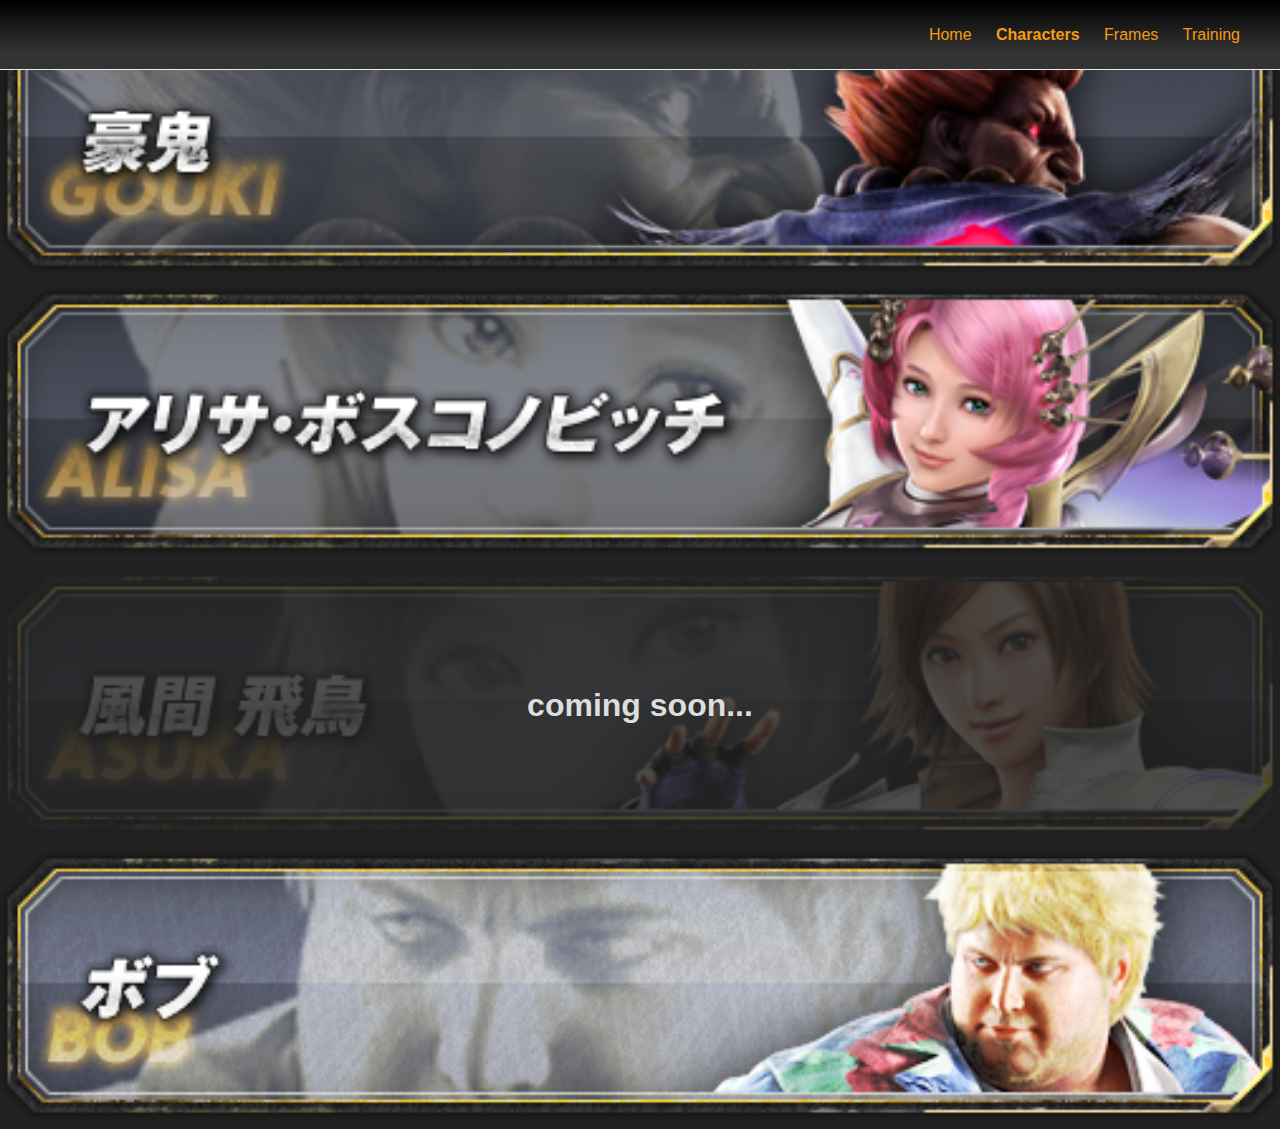
<file: characters.html>
<!DOCTYPE html>
<html lang="en">
<head>
    <meta charset="UTF-8">
    <meta name="viewport" content="width=device-width, initial-scale=1" />
    <link rel="stylesheet" href="css/style.css">
    <title>Tekken Master</title>
    <script src="js/jquery.min.js"></script>
</head>

<body>
   <div id="main-content">
   <div class="nav1">
        <label for="toggle">&#9776;</label>
        <input type="checkbox" id="toggle"/>
        <div class="menu">
            <a href="index.html">Home</a>
            <a href="characters.html"><span>Characters</span></a>
            <a href="frames.html">Frames</a>
            <a href="training.html">Training</a>
        </div>       
    </div>
   
   <div id="profil">
     <div id="akuma">
      <img src="img/btn_gouki_off.png" alt="akuma">
          <ul class="akuma option">
           <li class="btn disabled">Game Play</li>
           <li class="btn"><a href="frame-data/akuma-frames.html">Frames Data</a></li>
           </ul>
           <ul class="akuma option">
           <li class="btn">Punishers</li>
           <li class="btn">Combos</li>
           </ul>
      </div>
   </div>
   
   <div id="profil">
     <div id="alisa">
      <img src="img/btn_alisa_off.png" alt="alisa">
          <ul class="alisa option">
           <li class="btn">Game Play</li>
           <li class="btn">Frames Data</li>
           </ul>
           <ul class="alisa option">
           <li class="btn">Punishers</li>
           <li class="btn">Combos</li>
           </ul>
      </div>
   </div>
   
   
   <div id="profil" style="position: relative;"><span style="position: absolute; top:50%; left: 50%; transform: translate(-50%, -50%); color: #DDD; font-size: 2em; z-index: 100;">coming soon...</span>
   <img src="img/btn_asuka_off.png" alt="asuka" style="opacity: .2">
   </div><div id="profil">
   <img src="img/btn_bob_on.png" alt="bob">
   </div>
<!--
   <div id="profil">
   <img src="img/btn_bryan_on.png" alt="bryan">
   </div>
   <div id="profil">
   <img src="img/btn_claudio_on.png" alt="claudio">
   </div>
   <div id="profil">
   <img src="img/btn_devil_on.png" alt="devil_jin">
   </div>
   <div id="profil">
   <img src="img/btn_dragunov_off.png" alt="dragunov">
   </div>
   <div id="profil">
   <img src="img/btn_eddy_on.png" alt="eddy">
   </div>
   <div id="profil">
   <img src="img/btn_eliza_on.png" alt="eliza">
   </div>
   <div id="profil">
   <img src="img/btn_feng_on.png" alt="feng">
   </div>
   <div id="profil">
   <img src="img/btn_gigas_on.png" alt="gigas">
   </div>
   <div id="profil">
   <img src="img/btn_heihachi_off.png" alt="heihachi">
   </div>
   <div id="profil">
   <img src="img/btn_hwoarang_on.png" alt="hwoarang">
   </div>
   <div id="profil">
   <img src="img/btn_jack_off.png" alt="jack">
   </div>
   <div id="profil">
   <img src="img/btn_jin_off.png" alt="jin">
   </div>
   <div id="profil">
   <img src="img/btn_josie_on.png" alt="josie">
   </div>
   <div id="profil">
   <img src="img/btn_katarina_on.png" alt="katarina">
   </div>
   <div id="profil">
   <img src="img/btn_kazumi_on.png" alt="">
   </div>
   <div id="profil">
   <img src="img/btn_king_off.png" alt="">
   </div>
   <div id="profil">
   <img src="img/btn_kuma_on.png" alt="">
   </div>
   <div id="profil">
   <img src="img/btn_lars_off.png" alt="">
   </div>
   <div id="profil">
   <img src="img/btn_law_on.png" alt="">
   </div>
   <div id="profil">
   <img src="img/btn_lee_on.png" alt="">
   </div>
   <div id="profil">
   <img src="img/btn_leo_off.png" alt="">
   </div>
   <div id="profil">
   <img src="img/btn_lili_off.png" alt="">
   </div>
   <div id="profil">
   <img src="img/btn_chloe_on.png" alt="">
   </div>
   <div id="profil">
   <img src="img/btn_mraven_on.png" alt="">
   </div>
   <div id="profil">
   <img src="img/btn_miguel_on.png" alt="">
   </div>
   <div id="profil">
   <img src="img/btn_nina_off.png" alt="">
   </div>
   <div id="profil">
   <img src="img/btn_paul_off.png" alt="">
   </div>
   <div id="profil">
   <img src="img/btn_shaheen_on.png" alt="">
   </div>
   <div id="profil">
   <img src="img/btn_steve_off.png" alt="">
   </div>
   <div id="profil">
   <img src="img/btn_xiaoyu_off.png" alt="">
   </div>
   <div id="profil">
   <img src="img/btn_yoshimitsu_off.png" alt="">
   </div>
  </div>
-->
<script src="js/script.js"></script>
</body>
</html>
<!--http://web.tekken-net.jp/tk7/user/character/command/detail-->
</file>
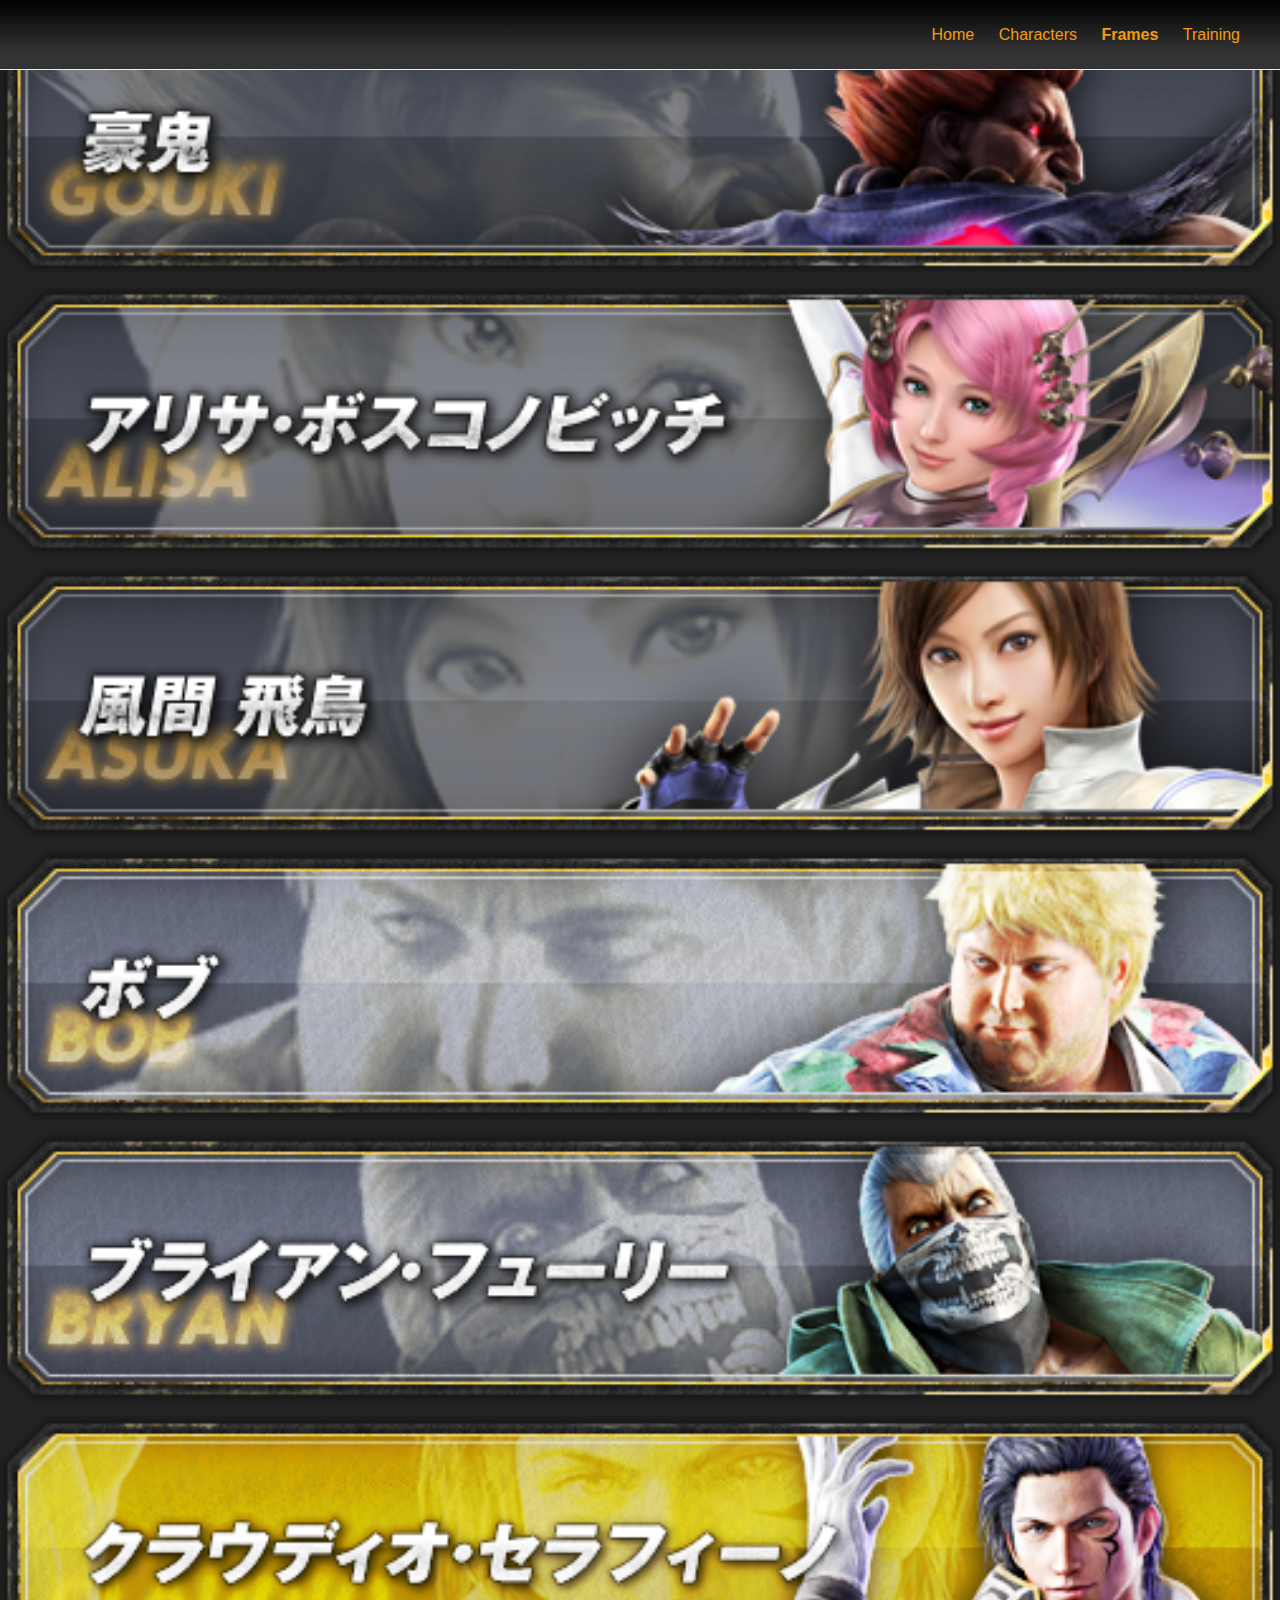
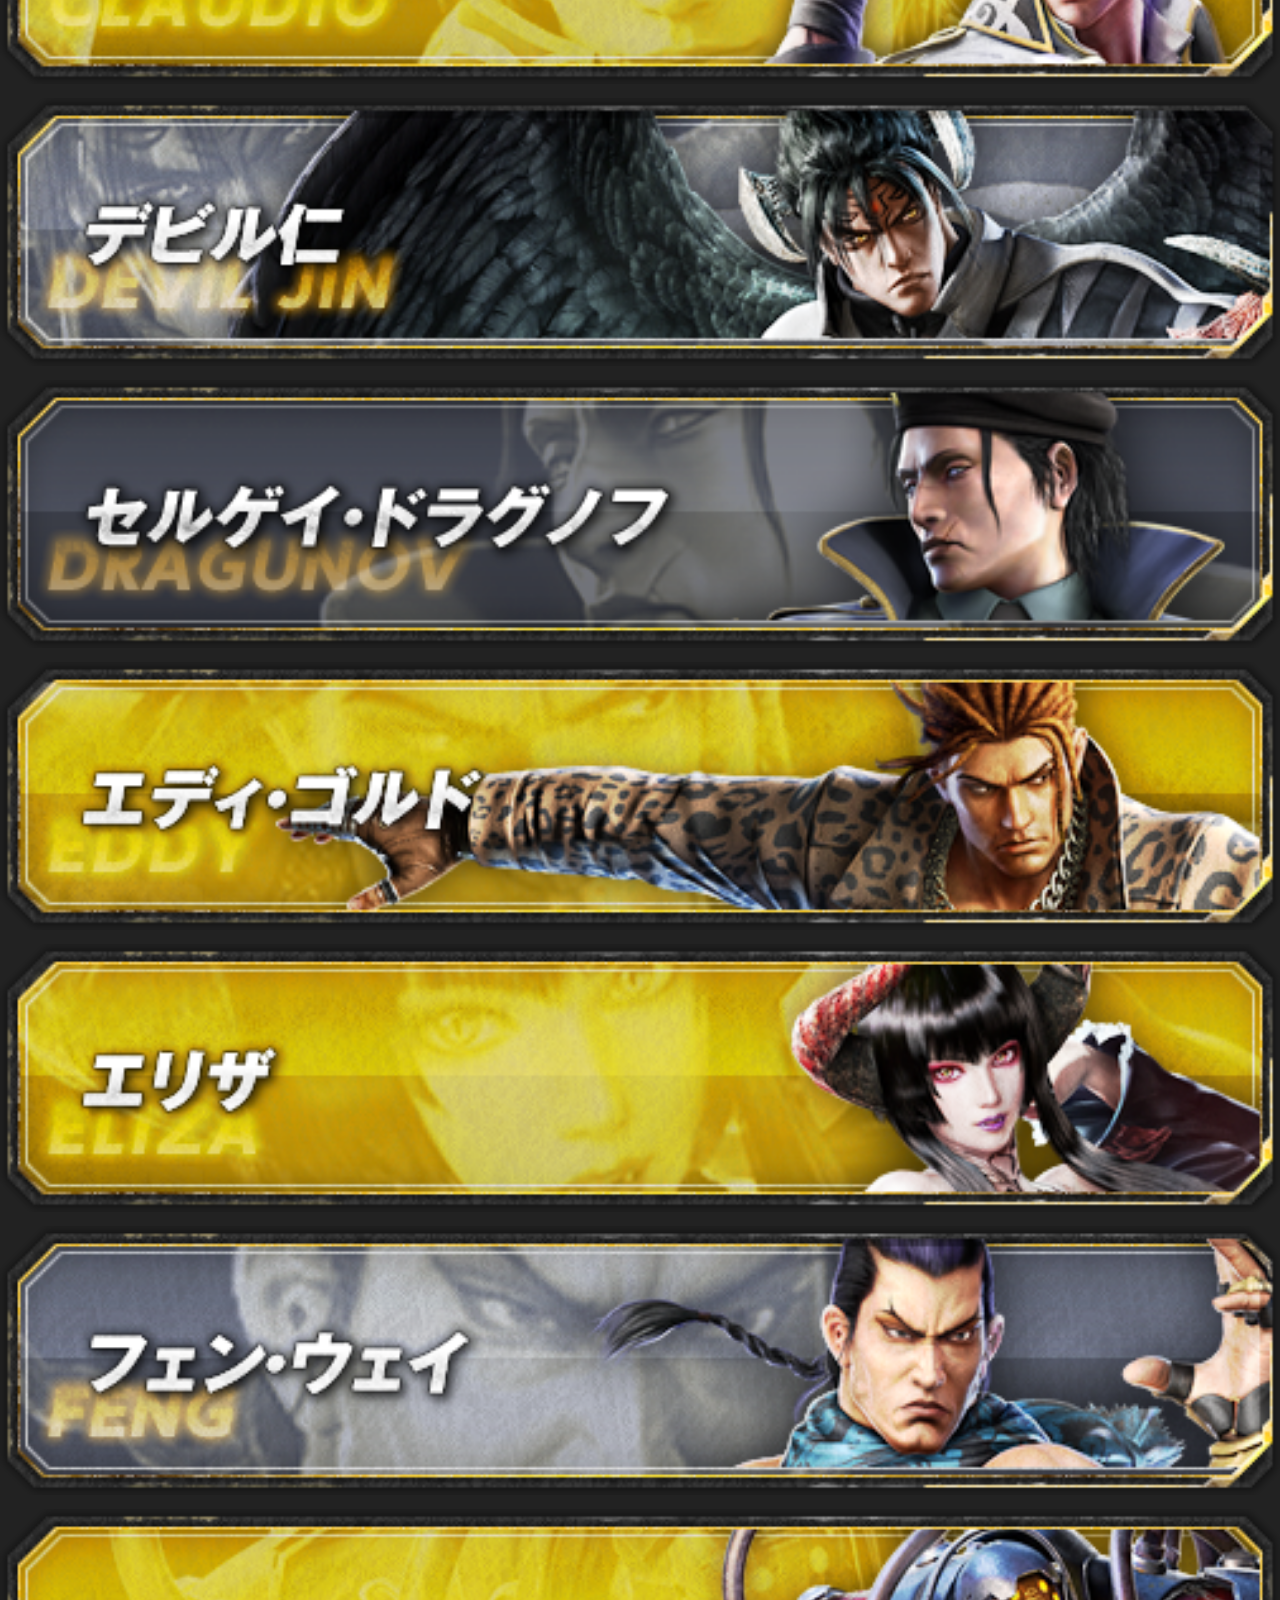
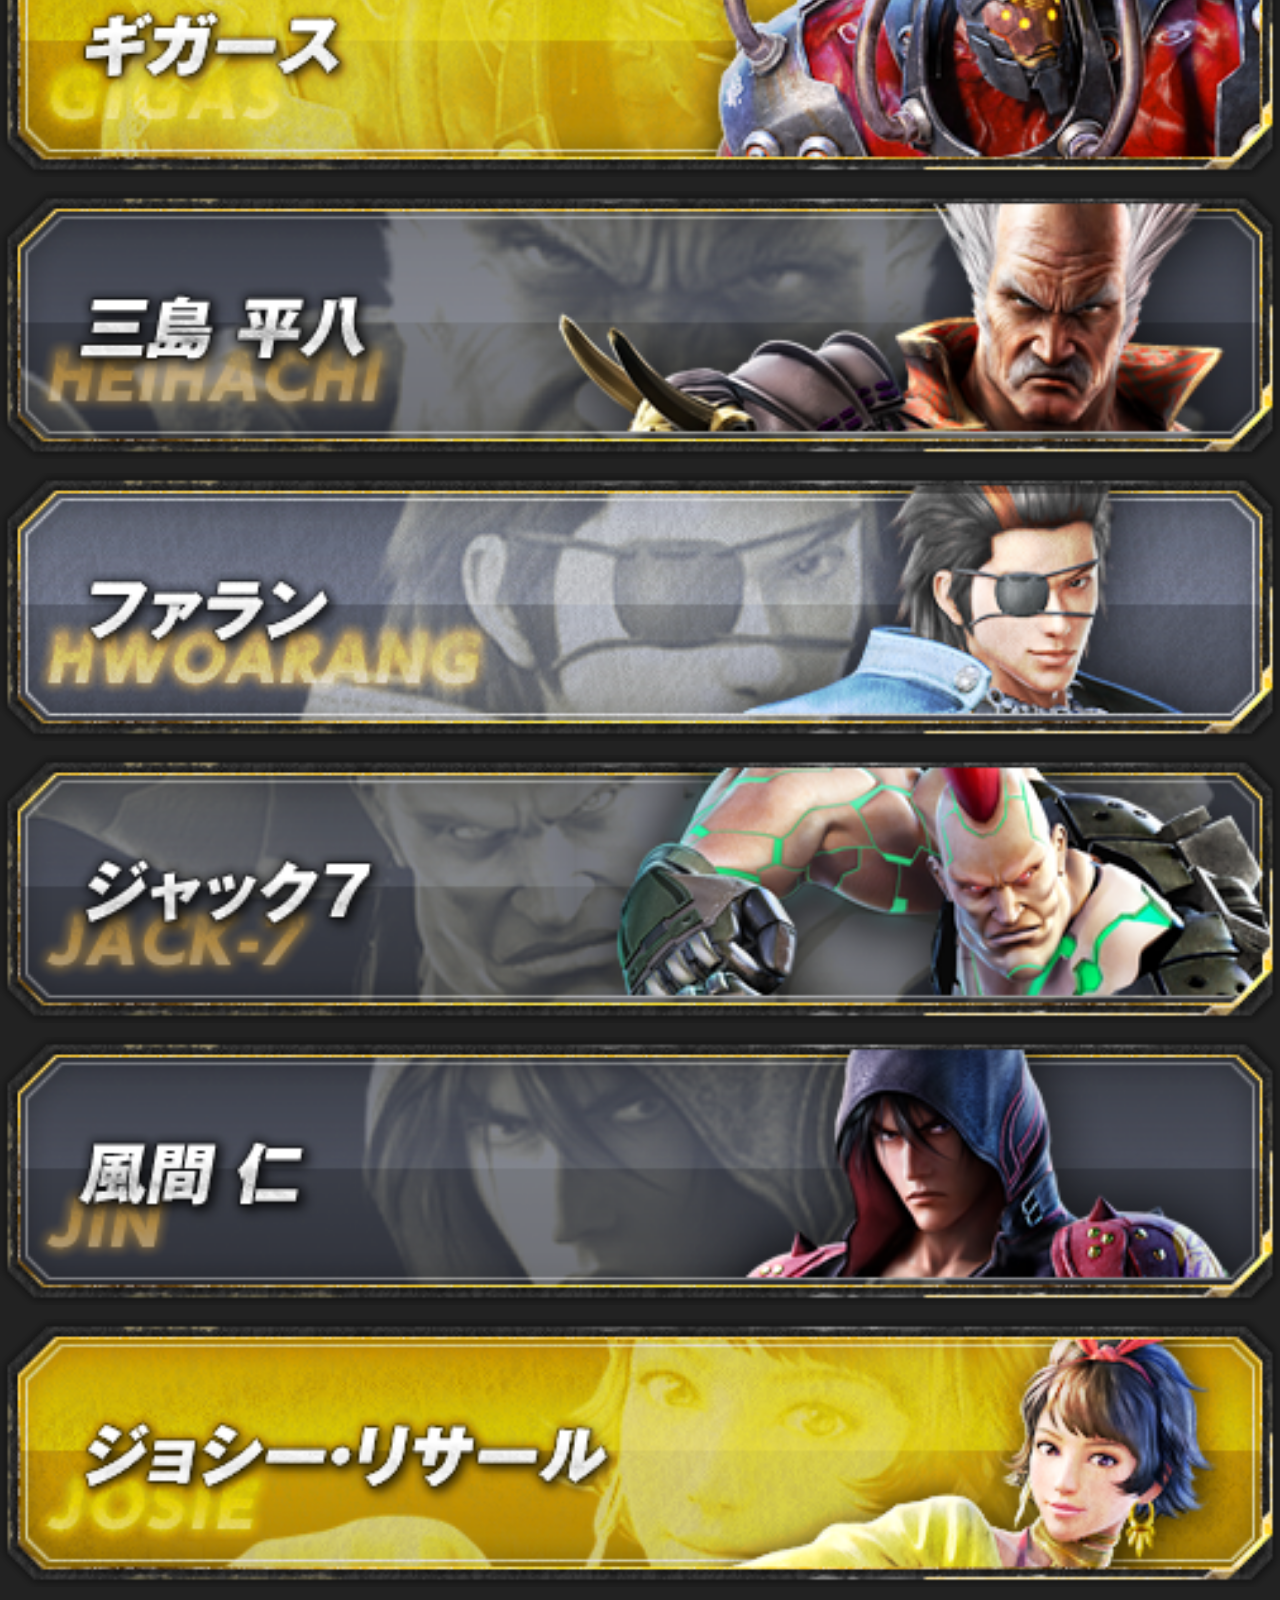
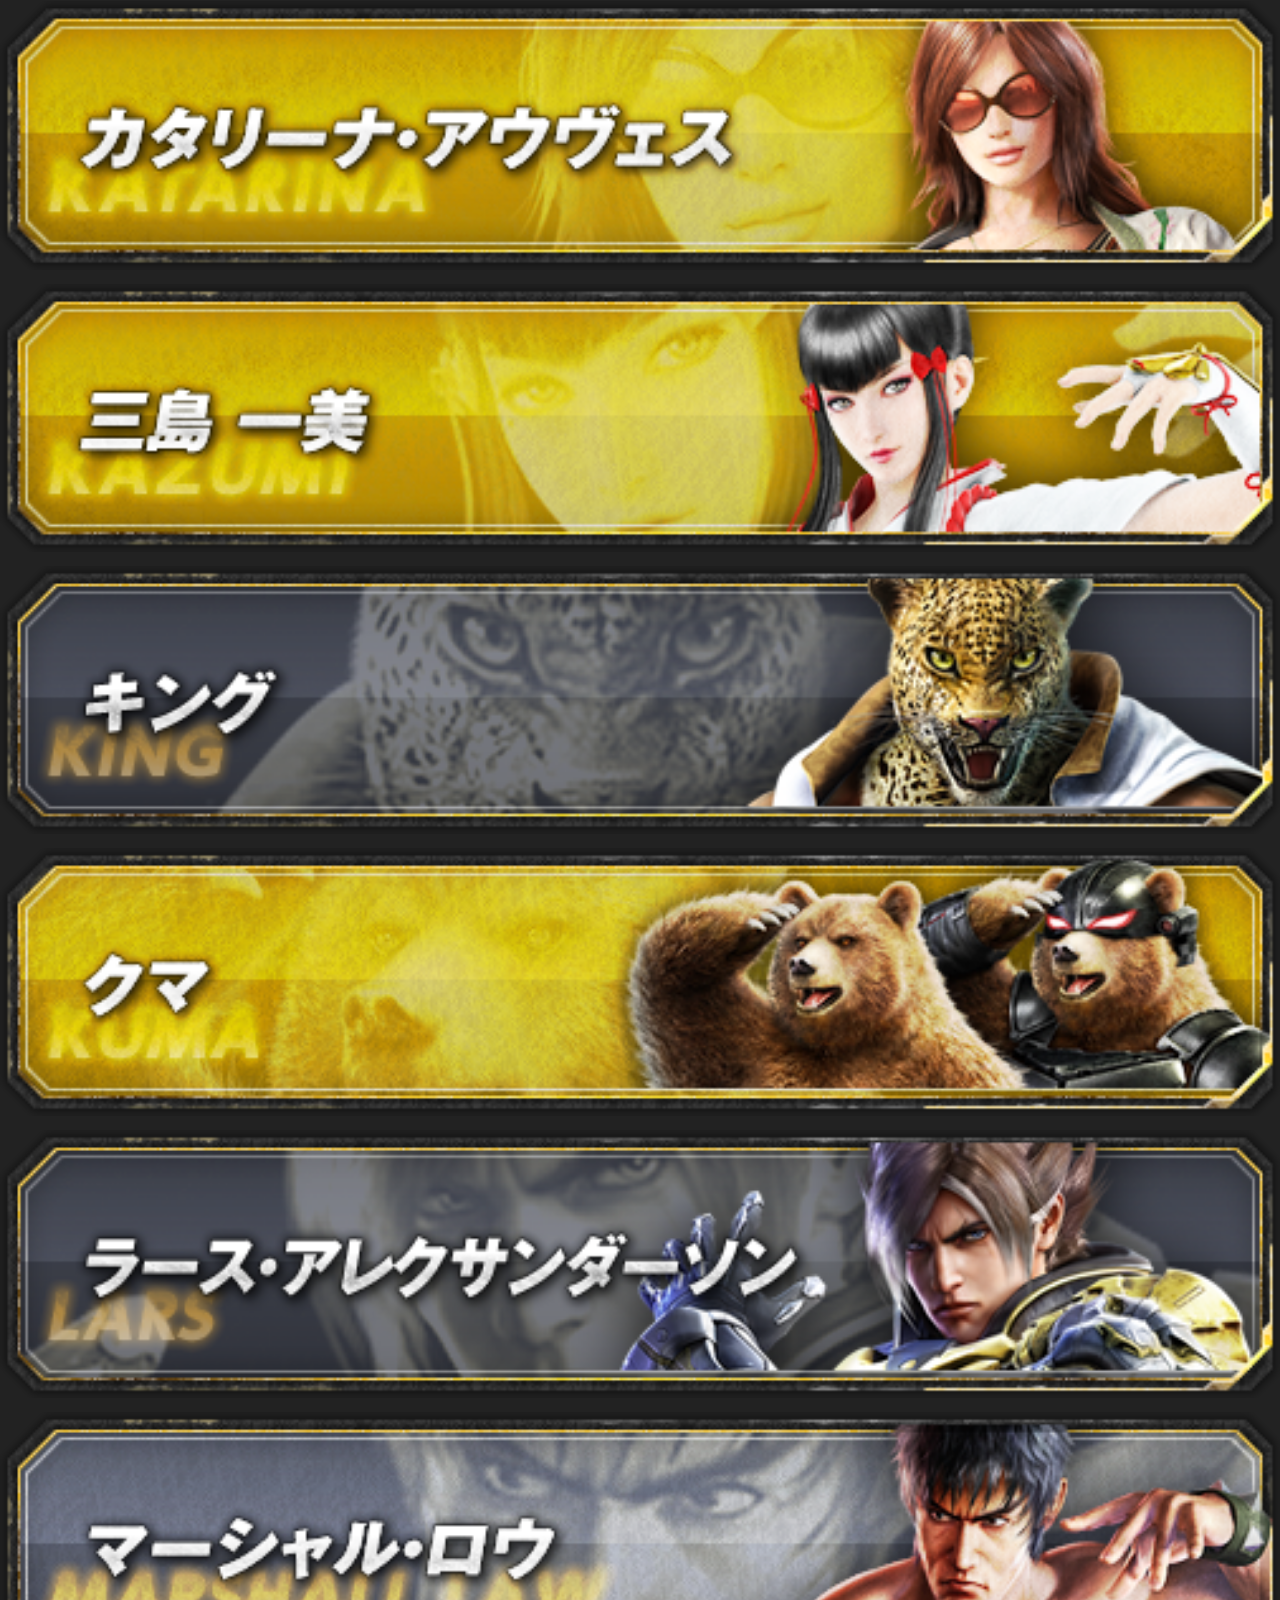
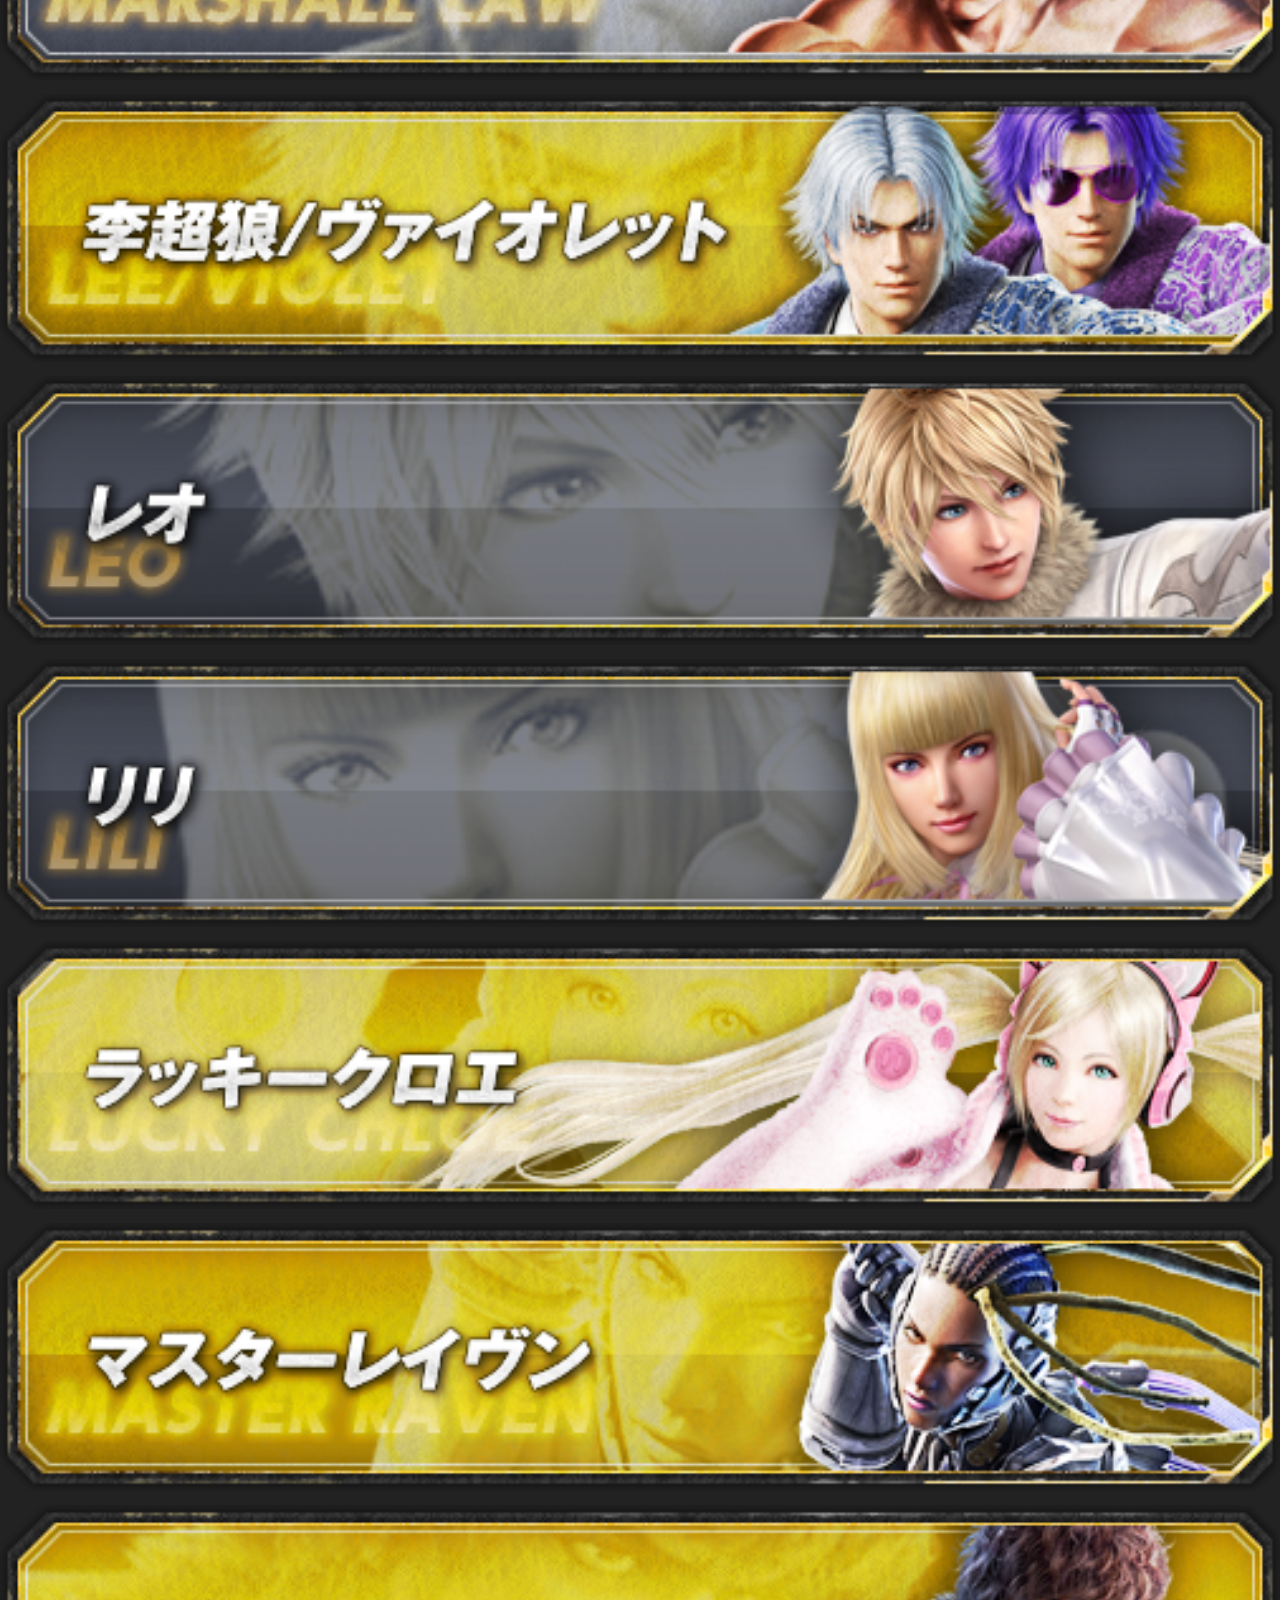
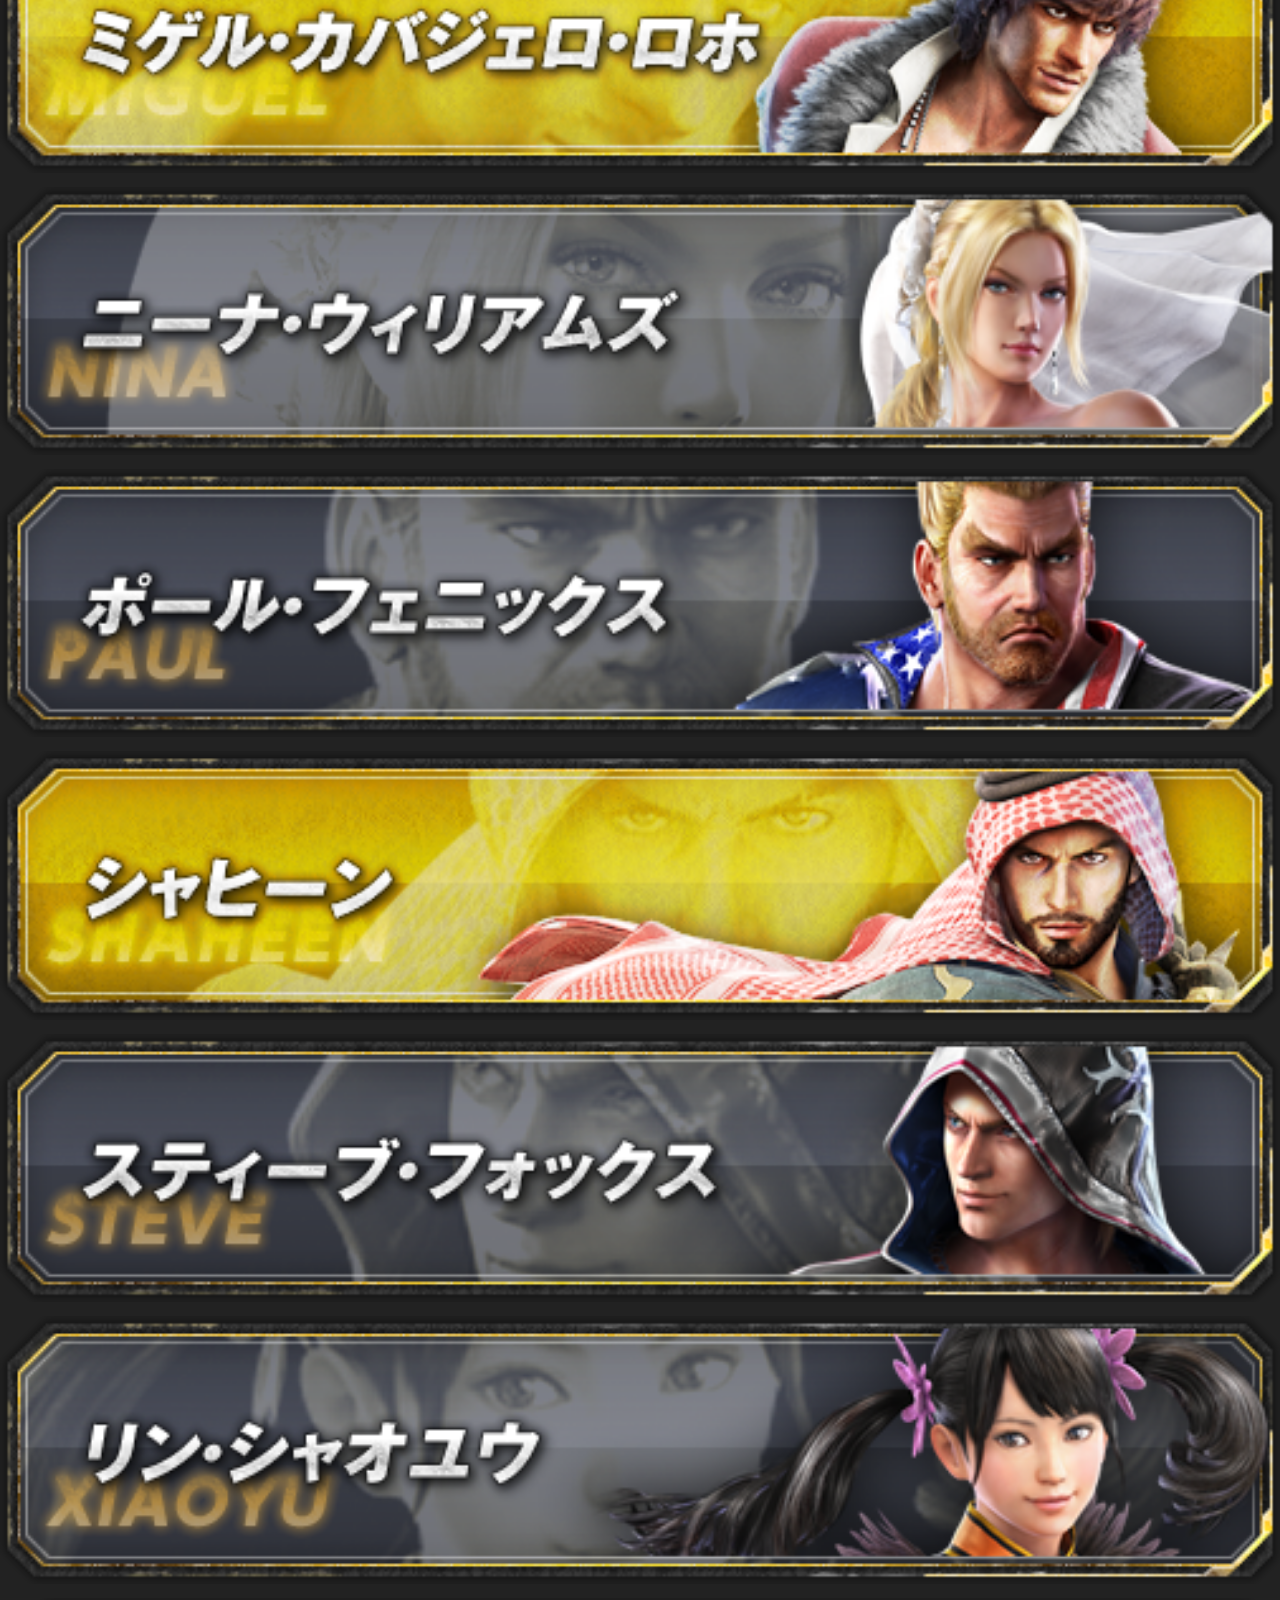
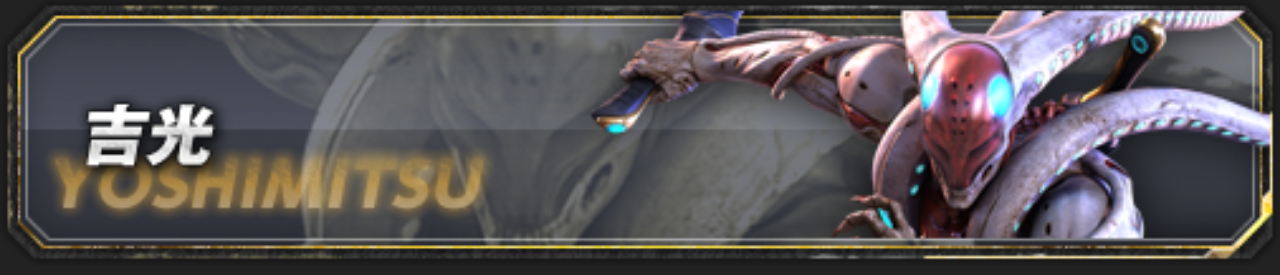
<file: frames.html>
<!DOCTYPE html>
<html lang="en">
<head>
    <meta charset="UTF-8">
    <meta name="viewport" content="width=device-width, initial-scale=1" />
    <link rel="stylesheet" href="css/style.css">
    <title>Tekken Master</title>
    <script src="js/jquery.min.js"></script>
</head>

<body>
   <div id="main-content">
   <div class="nav1">
        <label for="toggle">&#9776;</label>
        <input type="checkbox" id="toggle"/>
        <div class="menu">
            <a href="index.html">Home</a>
            <a href="characters.html">Characters</a>
            <a href="frames.html"><span>Frames</span></a>
            <a href="training.html">Training</a>
        </div>       
    </div>
   
   <div id="profil">
     <div id="akuma">
      <a href="frame-data/akuma-frames.html"><img src="img/btn_gouki_off.png" alt="akuma"></a>
      </div>
   </div>
   
   <div id="profil">
     <div id="alisa">
      <img src="img/btn_alisa_off.png" alt="alisa">
      </div>
   </div>
   
   
   <div id="profil">
   <img src="img/btn_asuka_off.png" alt="asuka">
   </div><div id="profil">
   <img src="img/btn_bob_on.png" alt="bob">
   </div>
   <div id="profil">
   <img src="img/btn_bryan_on.png" alt="bryan">
   </div>
   <div id="profil">
   <img src="img/btn_claudio_on.png" alt="claudio">
   </div>
   <div id="profil">
   <img src="img/btn_devil_on.png" alt="devil_jin">
   </div>
   <div id="profil">
   <img src="img/btn_dragunov_off.png" alt="dragunov">
   </div>
   <div id="profil">
   <img src="img/btn_eddy_on.png" alt="eddy">
   </div>
   <div id="profil">
   <img src="img/btn_eliza_on.png" alt="eliza">
   </div>
   <div id="profil">
   <img src="img/btn_feng_on.png" alt="feng">
   </div>
   <div id="profil">
   <img src="img/btn_gigas_on.png" alt="gigas">
   </div>
   <div id="profil">
   <img src="img/btn_heihachi_off.png" alt="heihachi">
   </div>
   <div id="profil">
   <img src="img/btn_hwoarang_on.png" alt="hwoarang">
   </div>
   <div id="profil">
   <img src="img/btn_jack_off.png" alt="jack">
   </div>
   <div id="profil">
   <img src="img/btn_jin_off.png" alt="jin">
   </div>
   <div id="profil">
   <img src="img/btn_josie_on.png" alt="josie">
   </div>
   <div id="profil">
   <img src="img/btn_katarina_on.png" alt="katarina">
   </div>
   <div id="profil">
   <img src="img/btn_kazumi_on.png" alt="">
   </div>
   <div id="profil">
   <img src="img/btn_king_off.png" alt="">
   </div>
   <div id="profil">
   <img src="img/btn_kuma_on.png" alt="">
   </div>
   <div id="profil">
   <img src="img/btn_lars_off.png" alt="">
   </div>
   <div id="profil">
   <img src="img/btn_law_on.png" alt="">
   </div>
   <div id="profil">
   <img src="img/btn_lee_on.png" alt="">
   </div>
   <div id="profil">
   <img src="img/btn_leo_off.png" alt="">
   </div>
   <div id="profil">
   <img src="img/btn_lili_off.png" alt="">
   </div>
   <div id="profil">
   <img src="img/btn_chloe_on.png" alt="">
   </div>
   <div id="profil">
   <img src="img/btn_mraven_on.png" alt="">
   </div>
   <div id="profil">
   <img src="img/btn_miguel_on.png" alt="">
   </div>
   <div id="profil">
   <img src="img/btn_nina_off.png" alt="">
   </div>
   <div id="profil">
   <img src="img/btn_paul_off.png" alt="">
   </div>
   <div id="profil">
   <img src="img/btn_shaheen_on.png" alt="">
   </div>
   <div id="profil">
   <img src="img/btn_steve_off.png" alt="">
   </div>
   <div id="profil">
   <img src="img/btn_xiaoyu_off.png" alt="">
   </div>
   <div id="profil">
   <img src="img/btn_yoshimitsu_off.png" alt="">
   </div>
  </div>
<script src="js/script.js"></script>
</body>
</html>
<!--http://web.tekken-net.jp/tk7/user/character/command/detail-->
</file>
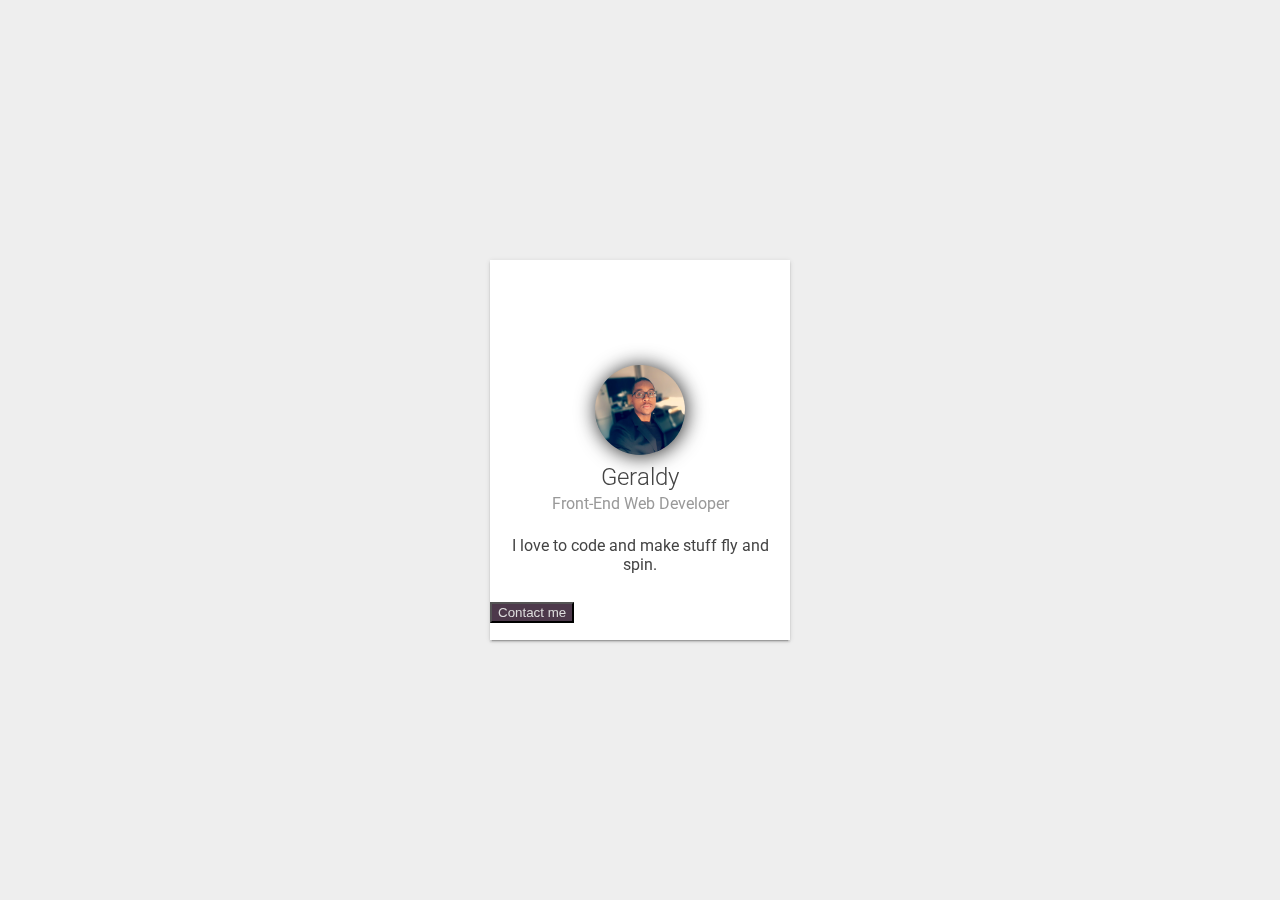
<file: gee.html>
<!DOCTYPE html>
<html>
	<head>	
        <title>Flip card CSS - Codepen</title>
        <meta charset="utf-8" />
        <meta name="viewport" content="width=device-width, initialscale=1">
        <link rel="stylesheet" href="css/style1.css">
    </head>
 <body>

 <div class="card-container">
  <div class="card">
    <div class="front">
      <div class="cover"></div>
      <div class="photo">
        <img src="img/profil.jpg">
      </div>
      <h3 class="name">Geraldy</h3>
      <p class="role">Front-End Web Developer</p>
      <div class="supporting_text">
        <span>I love to code and make stuff fly and spin.</span>
      </div>
      <div class="mdl-card__actions mdl-card--border mdl-typography--text-center">
        <button class="mdl-button mdl-js-button mdl-button--raised  mdl-js-ripple-effect btn">Contact me</button>
      </div>
    </div>
    <div class="back">
      <ul class="icons">
        <li><a href="mailto:geraldy.leondas@gmail.com"><i class="mdi mdi-gmail"></i></a></li>
        <li><a href="https://www.twitter.com/Geraldy_Leondas" target="_blank"><i class="mdi mdi-twitter"></i></a></li>
        <li><a href="https://www.linkedin.com/in/geraldy-leondas-35265279" target="_blank"><i class="mdi mdi-linkedin"></i></a></li>
        <li><a href="https://dribbble.com/geraldy1st" target="_blank"><i class="mdi mdi-dribbble"></i></a></li>
      </ul>
    </div>
  </div>
</div>
    </body>
</html>
</file>
<file: css/style.css>
* {
  box-sizing: border-box;
}
html, body{
    width: 100%;
    height: 100%;
    margin: 0;
    padding: 0;
    background: #222;
    color: #eee;
}
html{
    font-family: "helvetica neuve", sans-serif;
}
ul{
    margin: 0;
    padding: 0;}
li{
    list-style: none;
}
section{
    padding-top: 70px;
}

.nav1{
    border-bottom: 1px solid #EAEAEB;
    text-align: right;
    width: 100%;
    height: 70px;
    line-height: 70px;
    position: fixed;
    z-index: 10;
    background-color: #222;
    background-color: #1d1d1b;
    background-image: linear-gradient(180deg, #000 0%, #333 75%);
}
.menu{
    margin: 0 30px 0 0;
}
.menu a{
    clear: both;
    text-decoration: none;
    color: #f39c12;
    margin: 0 auto;
    line-height: 70px;
    padding: 20px 10px;
}
span{
    color: #f39c12;
    font-weight: bold;
}
label{
    margin: 0 40px 0 0;
    font-size: 26px;
    line-height: 70px;
    display: none;
    width: 26px;
    color: #fff;
}
#toggle{
    display: none;
}
/*responsive*/
@media only screen and (max-width: 500px){
    label{
        display: block;
        cursor: pointer;
        color: #fff;
    }
    .menu{
        text-align: center;
        width: 100%;
        display: none;
    }
    .menu a{
        display: block;
        border-bottom: 1px solid #EAEAEB;
        margin: 0;
        background: rgba(250,250,250,.9);
        padding: 0;
    }
    .menu a:hover{
        background: rgba(50,50,50,1);
        color: #eee;
        transition-duration: .2s;
    }
    #toggle:checked + .menu{
        display: block;
    }
/*    homepage*/
    
    /*frames*/
    #frames{
    background: #f0f2f0;
    color: #222;
    padding: 0;
    margin: 0 auto;
    text-align: center;
    font-size: .6em;
    }
    
    section #profil1{
        position: fixed;
        background: #222;
        width: 100%;
    }
    #frames .cmd{
/*        position: fixed;*/
    }

/*
    #frames #framesbody td{
        max-width: 47px;
    }
*/
    tbody{
        background: #F0F2F0;
    }
    #framesbody .cmd{
        position: fixed;
        display: flex;
        width: 100%;
        margin-top: 40px;
    }
    #framesbody .cmd td{
        flex: 1;
    }
    section td{
        width: 10%;
    }
    #profil1 h2{
        text-align: center;
    }
    #frames ul{
        display: flex;
        padding-bottom: 10px;
    }
    #frames li{
        flex: 1;
    }
}


/*
.btn{
    display: block;padding: 12px 2px;
    margin: 2%;
    border: 1px solid #77aaaa;
    font-family: sans-serif;
    font-weight: bold;
    text-transform: uppercase;
    color: #fff;
    font-size: 14px;
    text-align: center;
    border-radius: 4px;
    background: #aadddd;
    background: -moz-linear-gradient(top, #aadddd 0%, #77aaaa 100%);
    background: -webkit-linear-gradient(top, #aadddd 0%, #77aaaa 100%);
    background: linear-gradient(top, #aadddd 0%, #77aaaa 100%);
}
.btn:hover{
    background: #77aaaa;
    background: -moz-linear-gradient(bottom, #aadddd 0%, #77aaaa 100%);
    background: -webkit-linear-gradient(bottom, #aadddd 0%, #77aaaa 100%);
    background: linear-gradient(bottom, #aadddd 0%, #77aaaa 100%);
}
*/

h1{
    margin: 0 auto;
    text-align: center;
    color: #FFD05B;
}
#main-content{
    background: #222;
    width: 100%;
    margin: 0 auto;
    padding: 0;
    position: relative;
}
#content{
    padding: 2%;
}
#profil img{
    width: 100%;
    margin: 0 auto;
    padding: 5px 0;
}

.story{
    display: block;
    height: 100px;
    overflow: hidden;
}
#gameplay{
    background: #222;
    text-align: center;
}
/*homepage*/
#content #homepage{
	margin: 0 auto;
	padding: 0;
	width: 100%;
	position: relative;
	top: 0;
}

#homepage .logoT7{
    position: absolute;
    top: 50%;
    left: 50%;
    opacity: .7;
    transition: .3s;
    transform: translate(-50%, -50%);
    width: 50%;
}
#homepage .logoT7:hover{
    opacity: 1;
}
.logobg{
    opacity: .8;
}
.intro1{
    width: 100%;
    min-height: 700px;
    background: #c94b4b;  /* fallback for old browsers */
background: -webkit-linear-gradient(to bottom, #4b134f, #c94b4b);  /* Chrome 10-25, Safari 5.1-6 */
background: linear-gradient(to bottom, #4b134f, #c94b4b); /* W3C, IE 10+/ Edge, Firefox 16+, Chrome 26+, Opera 12+, Safari 7+ */

}


/*characters*/
#profil ul{
    display: flex;
    text-align: center;
    margin: 5px;
}
#profil li{
    margin: 0 auto;
    padding: 10px;
    border-radius: 4px;
    background: #B04D5D;
    min-width: 40%;
}
#profil li:hover{
    cursor: pointer;
    background: #8c212f;
}
#profil .btn a{
    color: #eee;
    text-decoration: none;
}

/*frames*/
#frames{
    background: #f0f2f0;
    color: #222;
    padding: 0;
    margin: 0 auto;
    text-align: center;
    font-size: .6em;
}
/*

#frames #framesbody td{
    max-width: 55px;
}
tbody{
    background: #F0F2F0;
    
}
#framesbody tr{
   
}
#profil h2{
    text-align: center;
}
#frames ul{
    display: flex;
    padding-bottom: 10px;
}
#frames li{
    flex: 1;
}
*/

/*training*/
#training img{
    width: 100%;
}
</file>
<file: css/style1.css>
@import url('//cdn.materialdesignicons.com/1.9.32/css/materialdesignicons.min.css');
@import url('https://fonts.googleapis.com/css?family=Roboto:300,400');
@import url('https://code.getmdl.io/1.3.0/material.indigo-blue.min.css');

html {
  background: #eee;
}

* {
  box-sizing: border-box;
}

.card-container {
  position: absolute;
  width: 300px;
  height: 380px;
  top: 50%;
  left: 50%;
  transform: translateX(-50%) translateY(-50%);
  perspective: 1000px;
}

.card {
  position: absolute;
  width: 100%;
  height: 100%;
  transform-style: preserve-3d;
  transition: transform .5s ease-in-out;
}

.card-container:hover .card {
  transform: rotateY(180deg);
}

.card .front, .back {
    position: absolute;
    top: 0;
    left: 0;
    width: 100%;
    height: 100%;
    font-family: "Roboto", sans-serif;
    color: #444;
    -webkit-backface-visibility: hidden;
    backface-visibility: hidden;
    box-shadow: 0 2px 2px 0 rgba(0, 0, 0, 0.14),
      0 3px 1px -2px rgba(0, 0, 0, 0.2),
      0 1px 5px 0 rgba(0, 0, 0, 0.12);
  }
 .front {
    background: #fff;
    z-index: 2;
  }
 .back {
    background: #4C9689;
    z-index: 3;
    transform: rotateY(180deg);
  }
.cover {
      width: 100%;
      height: 150px;
      background: url("https://image.ibb.co/jbG1LQ/pexels_photo_167276.jpg")
        center -220px;
    }
.photo {
    margin-top: -45px;
}
    
.photo img {
        display: block;
        margin: auto;
        width: 90px;
        -webkit-border-radius: 50%;
        border-radius: 50%;
        filter: drop-shadow(1px 1px 10px #222) grayscale(0%) saturate(1.1);
    }
    .name {
      margin: 10px auto 5px;
      font-size: 1.5em;
      font-weight: 300;
      line-height: 1;
      text-align: center;
    }
    .role {
      margin: 0;
      text-align: center;
      color: #999;
    }
    .supporting_text {
      margin: 15px auto 20px;
      padding: 8px;
      text-align: center;
    }
  .back {
    display: flex;
    align-items: center;
    justify-content: center;
}
   .icons {
      padding: 0;
      list-style: none;
}
   .back .icons li {
        margin: 20px 0;
    }
    i.mdi {
      color: #FFF;
      font-size: 4em;
      line-height: 1;
      transition: all .3s ease-in-out;
       filter: drop-shadow(0px 0px 2px #222); 
    }
    i.mdi:hover {
      text-shadow: 1px 1px 3px #222;
        filter: drop-shadow(1px 2px 7px #222);
    
    }
.btn{
    background-color: #4D394B;
    color:#ddd;
}
</file>
